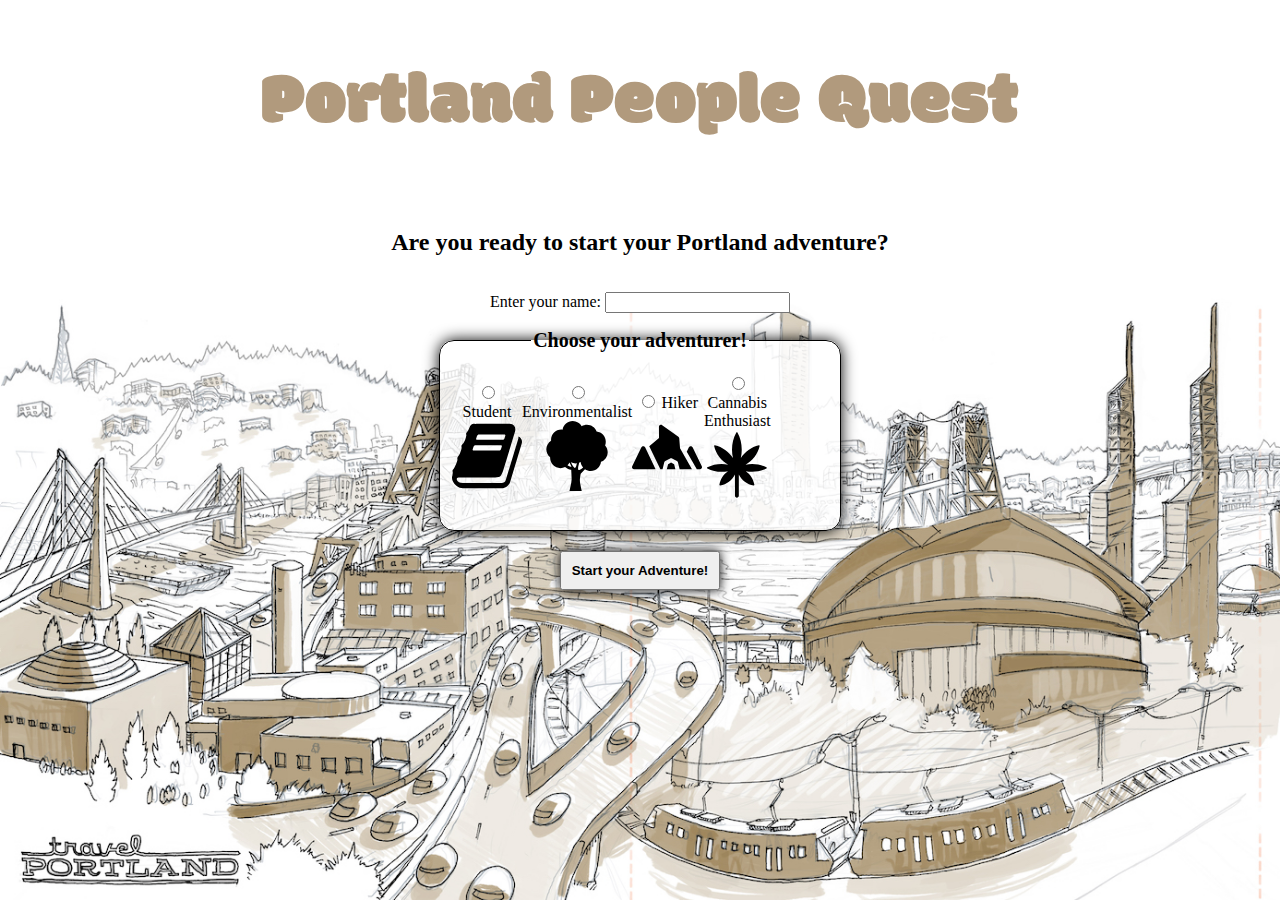
<file: index.html>
<!DOCTYPE html>
<html lang="en">
<head>
    <meta charset="UTF-8">
    <meta name="viewport" content="width=device-width, initial-scale=1.0">
    <meta http-equiv="X-UA-Compatible" content="ie=edge">
    <link rel="stylesheet" href="./src/styles.css">
    <link rel="stylesheet" href="./src/home/index.css">
    <title>Portland People Quest</title>
</head>
<body>
    <header>
        <h1>Portland People Quest</h1>
    </header>
    <main>
        <h2>Are you ready to start your Portland adventure?</h2>
        <form id="portlander-sign-up">
            <p>
                <label for="name">Enter your name:</label>
                <input id="name" name="name" required>
            </p>
            <fieldset class="box">
                <legend>Choose your adventurer!</legend>
                <p id="avatar">
                    <label>
                        <input type="radio" name="portlander" required value="student">
                        Student
                        <img src="./assets/student.svg" alt="">
                    </label>
                    <label>
                        <input type="radio" name="portlander" required value="environmentalist">
                        Environmentalist
                        <img src="./assets/environmentalist.svg" alt="">
                    </label>
                    <label>
                        <input type="radio" name="portlander" required value="hiker">
                        Hiker
                        <img src="./assets/hiker.svg" alt="">
                    </label>
                    <label>
                        <input type="radio" name="portlander" required value="cannabis">
                        Cannabis Enthusiast
                        <img src="./assets/cannabis.svg" alt="">
                    </label>
                </p>
            </fieldset>
            <button>Start your Adventure!</button>
        </form>
    </main>
    <script type="module" src="./src/home/index.js"></script>
</body>
</html>
</file>
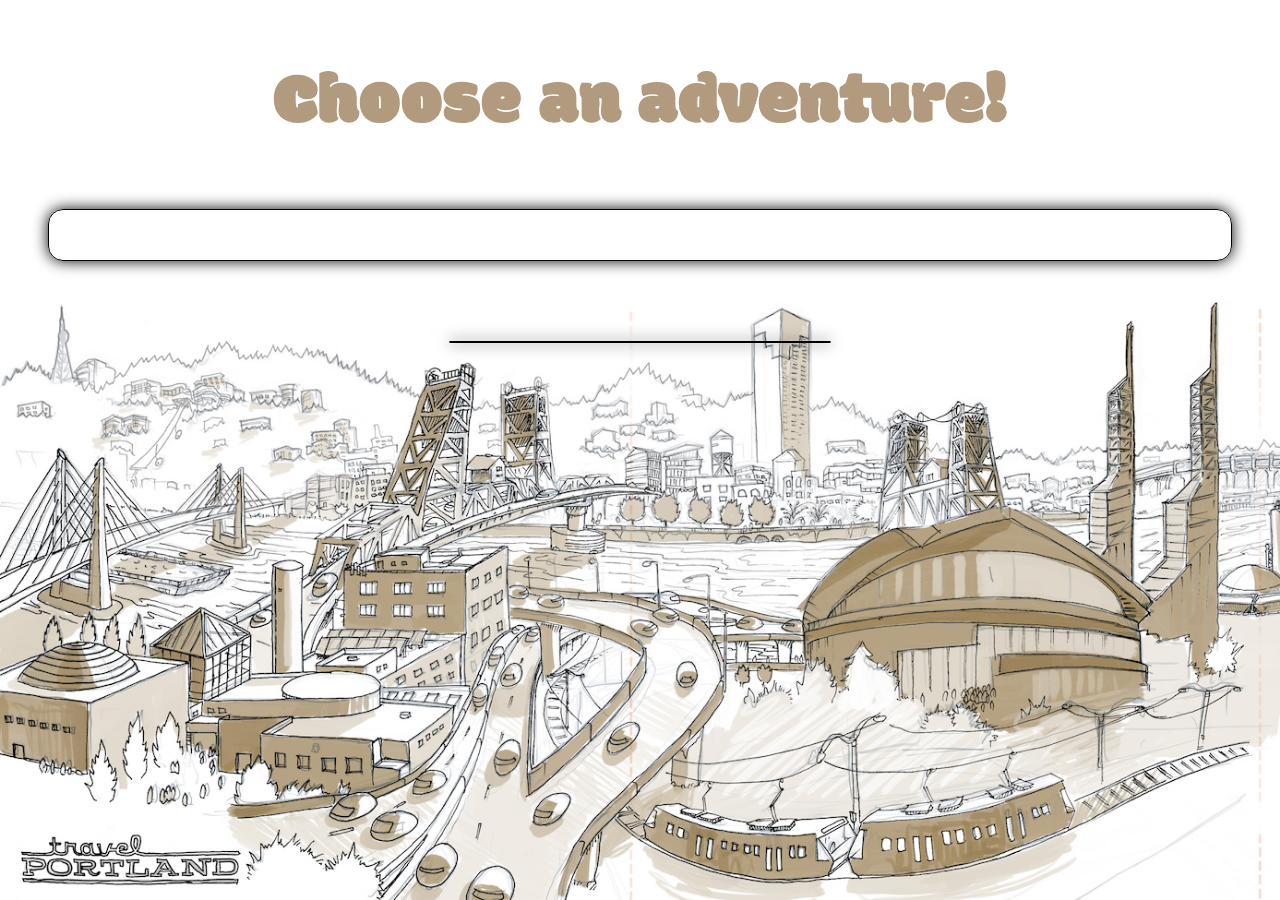
<file: map.html>
<!DOCTYPE html>
<html lang="en">
<head>
    <meta charset="UTF-8">
    <meta name="viewport" content="width=device-width, initial-scale=1.0">
    <meta http-equiv="X-UA-Compatible" content="ie=edge">
    <link rel="stylesheet" href="/src/styles.css">
    <link rel="stylesheet" href="/src/map/map.css">
    <title>Portland Adventure Map</title>
</head>
<body>
    <header>
        <h1>Choose an adventure!</h1>
        <div class="profile">
            <img id="avatar">
            <span id="name"></span>
            <span id="well-being"></span>
            <span id="local-cred"></span>
        </div>
    </header>
    <main>
        <div class="box" id="quest-list"></div>
    </main>
    <script type="module" src='./src/map/map.js'></script>
</body>
</html>
</file>
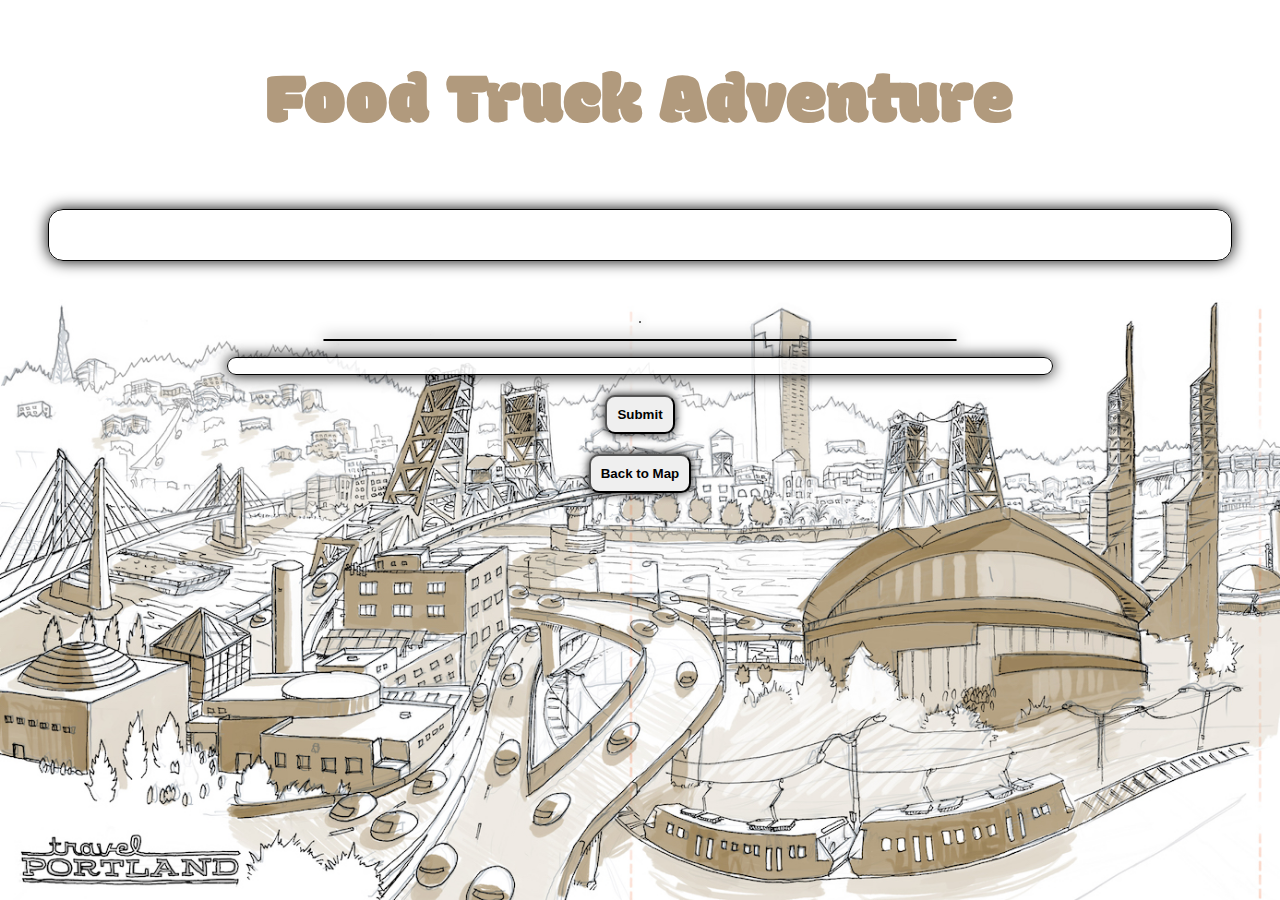
<file: quest.html>
<!DOCTYPE html>
<html lang="en">
<head>
    <meta charset="UTF-8">
    <meta name="viewport" content="width=device-width, initial-scale=1.0">
    <meta http-equiv="X-UA-Compatible" content="ie=edge">
    <link rel="stylesheet" href="./src/styles.css">
    <link rel="stylesheet" href="./src/quests/quest.css">
    <title>Quest</title>
</head>
<body>
    <header>
        <h1 id="quest-title">Food Truck Adventure</h1>
        <div class="profile">
            <img id="avatar">
            <span id="name"></span>
            <span id="well-being"></span>
            <span id="local-cred"></span>
        </div>
    </header>
    <main>
        <img id="image">
        <p class="box" id='quest-description'></p>
        <p id="result" class="hidden box"></p>
        <form id="quest-form">
            <fieldset class="box" id="quest-choices"></fieldset>
            <button id="submit-button">Submit</button>
        </form>
        <a href="./map.html">
            <button>Back to Map</button>
        </a>
    </main>
    <script type="module" src="./src/quests/quest.js"></script>
</body>
</html>
</file>
<file: src/styles.css>
@import url('https://fonts.googleapis.com/css?family=Modak');

#avatar {
    width: 40px;
}

body {
    text-align: center;
    background: url('../assets/pdx.jpeg');
    background-repeat: no-repeat;
    background-attachment: fixed;
    background-position: bottom;
    background-color: white;
    background-size: cover;
}

h1 {
    font-family: Modak;
    font-size: 55pt;
    font-weight: lighter;
    color: rgb(177, 154, 125);
}

.profile {
    border: 1px solid black;
    height: 50px;
    margin-left: 40px;
    margin-right: 40px;
    align-items: center;
    background-color: rgba(255, 255, 255, 0.863);
    border-radius: 15px;
    box-shadow: 0px 0px 15px black;
    display: flex;
    justify-content: space-around;
}

.box {
    width: 50%;
    justify-content: center;
    flex-direction: column;
    border: 1px solid;
    background-color: rgba(255, 255, 255, 0.863);
    border-radius: 15px;
    box-shadow: 0px 0px 15px black;
}

.hidden {
    display: none;
}

main {
    display: flex;
    flex-direction: column;
    align-items: center;
}

button {
    margin-top: 20px;
    padding: 10px;
    box-shadow: 0px 0px 10px black;
    font-weight: bolder;
    border-radius: 10px
    transition: .5s;
}

button:hover {
    background-color: rgb(177, 154, 125);
    transition: .5s;
}
</file>
<file: src/home/index.css>
img {
    width: 70px;
}

legend {
    font-size: 20px;
    font-weight: bolder;
}

 #avatar {
     display: flex;
     flex-direction: row;
     align-items: center;
     justify-content: space-between;
     width: 75%;
 }

 form {
     display: flex;
     flex-direction: column;
     justify-content: center;
     align-items: center; 
 }
</file>
<file: src/map/map.css>
#avatar {
    width: 40px;
    padding-left: 10px;
}

#well-being, #local-cred {
    float: right;
}

#avatar, #name {
    float: left;
}

main a {
    margin: 10px;
    text-decoration: none;
    font-size: 1.3em;
}

.box {
    display: flex;
    justify-content: center;
    flex-direction: column;
    margin: 80px 0;
    width: 30%;
    border: 1px solid;
    background-color: rgba(255, 255, 255, 0.863);
    border-radius: 15px;
    box-shadow: 0px 0px 15px black;
}

main {
    display: flex;
    justify-content: center;
    flex-direction: column;
    align-items: center;
}
</file>
<file: src/quests/quest.css>
#image {
    margin-top: 60px;
    width: 90% auto;
    border: 1px solid;
    border-radius: 15px;
    box-shadow: 0px 0px 10px black;
}

fieldset {
    background-color: white;
}

#quest-choices {
    width: 800px;
}

button {
    margin-top: 20px;
    padding: 10px;
    box-shadow: 0px 0px 10px black;
    font-weight: bolder;
    border-radius: 10px
}

button:hover {
    background-color: rgb(177, 154, 125);
}
</file>
